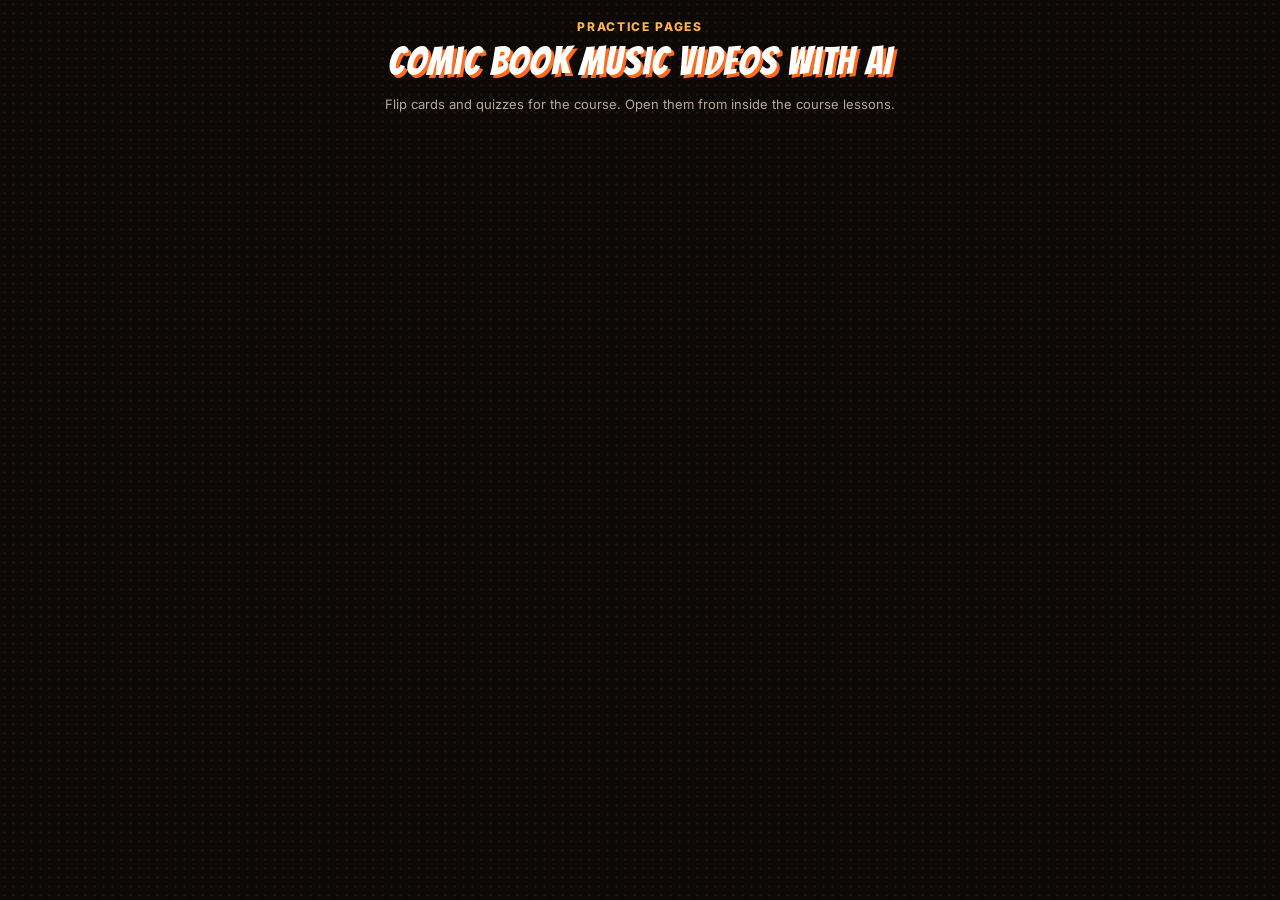
<file: index.html>
<!doctype html>
<html lang="en">
<head>
<meta charset="utf-8">
<meta name="viewport" content="width=device-width, initial-scale=1">
<title>Comic Book Music Videos</title>
<link href="https://fonts.googleapis.com/css2?family=Bangers&family=Inter:wght@400;600;800&display=swap" rel="stylesheet">
<link rel="stylesheet" href="style.css">
</head>
<body>
<div class="wrap">
  <header>
    <div class="kicker">Practice pages</div>
    <h1>Comic Book Music Videos with AI</h1>
    <p class="count">Flip cards and quizzes for the course. Open them from inside the course lessons.</p>
  </header>
</div>
</body>
</html>
</file>
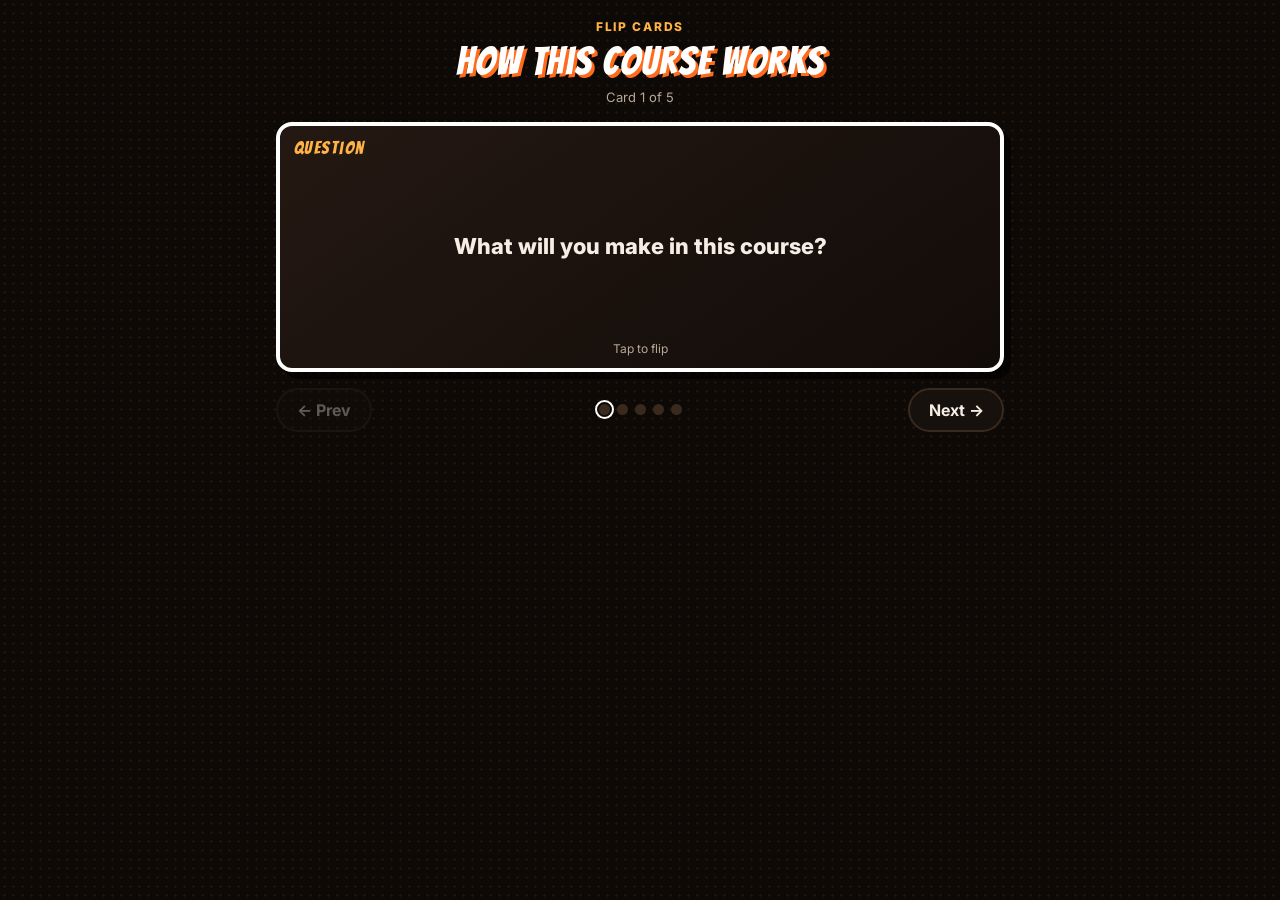
<file: flip.html>
<!doctype html>
<html lang="en">
<head>
<meta charset="utf-8">
<meta name="viewport" content="width=device-width, initial-scale=1">
<title>Flip Cards</title>
<link rel="preconnect" href="https://fonts.googleapis.com">
<link href="https://fonts.googleapis.com/css2?family=Bangers&family=Inter:wght@400;600;800&display=swap" rel="stylesheet">
<link rel="stylesheet" href="style.css">
</head>
<body class="flip">
<div class="wrap">
  <header>
    <div class="kicker">Flip cards</div>
    <h1 id="title">Review</h1>
    <div class="count" id="count"></div>
  </header>
  <div class="stage">
    <button class="card" id="card" aria-live="polite" aria-label="Flip card">
      <div class="inner">
        <div class="face front"><span class="tag">Question</span><p id="front"></p><span class="hint">Tap to flip</span></div>
        <div class="face back"><span class="tag">Answer</span><p id="back"></p></div>
      </div>
    </button>
  </div>
  <nav>
    <button class="nav" id="prev" aria-label="Previous card">&larr; Prev</button>
    <div class="dots" id="dots"></div>
    <button class="nav" id="next" aria-label="Next card">Next &rarr;</button>
  </nav>
</div>
<script src="data.js"></script>
<script>
(function () {
  var key = new URLSearchParams(location.search).get('d') || 'welcome';
  var deck = (window.DECKS || {})[key];
  if (!deck) { document.getElementById('title').textContent = 'Deck not found'; return; }
  var i = 0, seen = {};
  var card = document.getElementById('card');
  document.getElementById('title').textContent = deck.title;
  var dots = document.getElementById('dots');
  deck.cards.forEach(function (_, n) {
    var d = document.createElement('span'); d.className = 'dot'; dots.appendChild(d);
  });
  function show() {
    card.classList.remove('flipped');
    document.getElementById('front').textContent = deck.cards[i][0];
    document.getElementById('back').textContent = deck.cards[i][1];
    document.getElementById('count').textContent = 'Card ' + (i + 1) + ' of ' + deck.cards.length;
    [].forEach.call(dots.children, function (d, n) {
      d.className = 'dot' + (n === i ? ' on' : '') + (seen[n] ? ' seen' : '');
    });
    document.getElementById('prev').disabled = i === 0;
    document.getElementById('next').textContent = i === deck.cards.length - 1 ? 'Start over ↺' : 'Next →';
  }
  card.addEventListener('click', function () {
    card.classList.toggle('flipped'); seen[i] = true;
    dots.children[i].classList.add('seen');
  });
  document.getElementById('prev').onclick = function () { if (i > 0) { i--; show(); } };
  document.getElementById('next').onclick = function () { i = (i + 1) % deck.cards.length; show(); };
  document.addEventListener('keydown', function (e) {
    if (e.key === 'ArrowRight') document.getElementById('next').click();
    if (e.key === 'ArrowLeft') document.getElementById('prev').click();
  });
  show();
})();
</script>
</body>
</html>
</file>
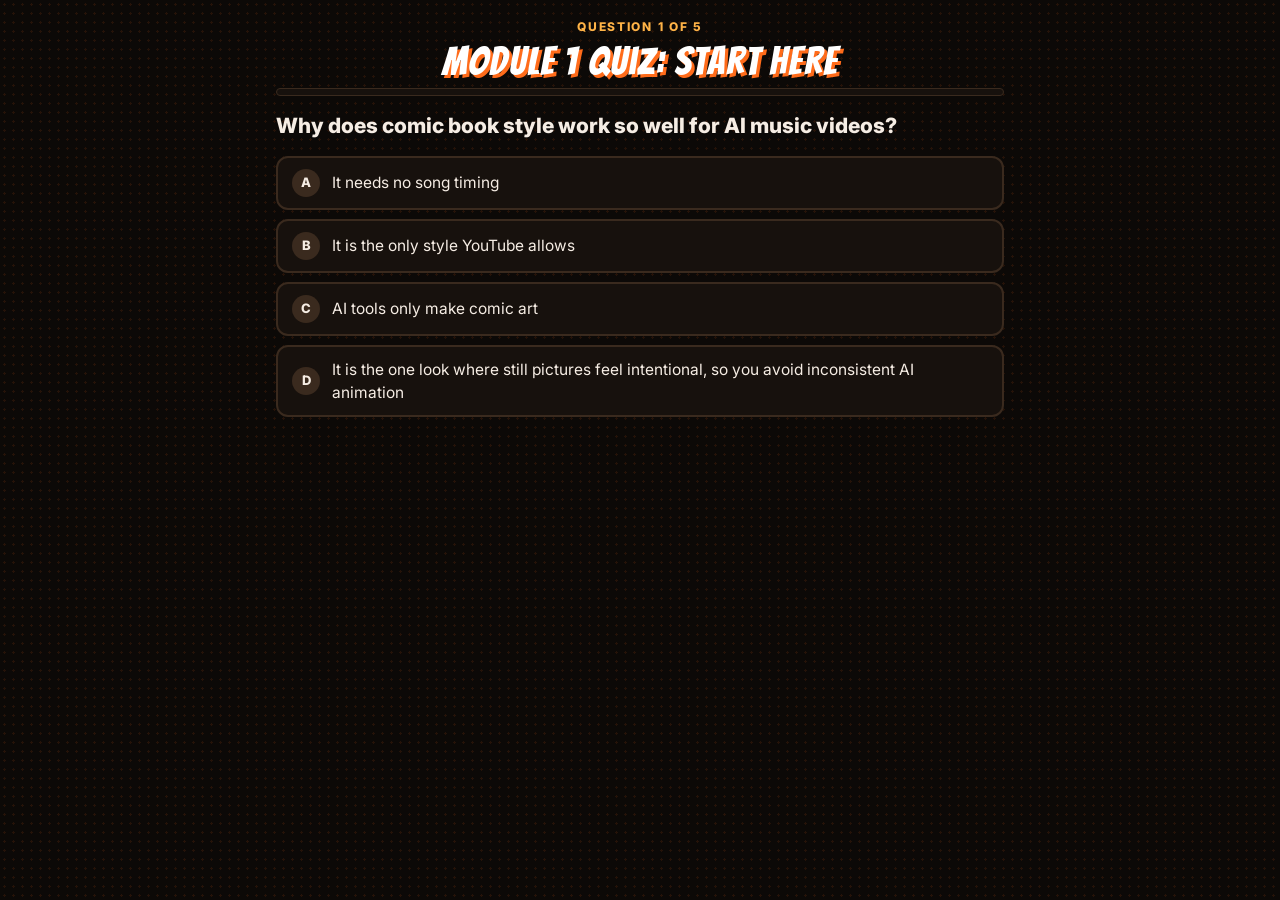
<file: quiz.html>
<!doctype html>
<html lang="en">
<head>
<meta charset="utf-8">
<meta name="viewport" content="width=device-width, initial-scale=1">
<title>Quiz</title>
<link rel="preconnect" href="https://fonts.googleapis.com">
<link href="https://fonts.googleapis.com/css2?family=Bangers&family=Inter:wght@400;600;800&display=swap" rel="stylesheet">
<link rel="stylesheet" href="style.css">
</head>
<body class="quiz">
<div class="wrap">
  <header>
    <div class="kicker" id="kicker">Knowledge check</div>
    <h1 id="title">Quiz</h1>
    <div class="bar"><div class="fill" id="fill"></div></div>
  </header>
  <main id="main"></main>
</div>
<script src="data.js"></script>
<script>
(function () {
  var key = new URLSearchParams(location.search).get('q') || 'm1';
  var quiz = (window.QUIZZES || {})[key];
  var main = document.getElementById('main');
  if (!quiz) { document.getElementById('title').textContent = 'Quiz not found'; return; }
  document.getElementById('title').textContent = quiz.title;
  var i, score, answers;

  function el(tag, cls, text) {
    var e = document.createElement(tag);
    if (cls) e.className = cls;
    if (text != null) e.textContent = text;
    return e;
  }
  function progress() {
    document.getElementById('fill').style.width = (100 * i / quiz.questions.length) + '%';
  }
  // Shuffle answer order on every attempt so the right answer isn't always in the same slot.
  function shuffled(q) {
    var order = q.a.map(function (_, n) { return n; });
    for (var k = order.length - 1; k > 0; k--) {
      var j = Math.floor(Math.random() * (k + 1));
      var tmp = order[k]; order[k] = order[j]; order[j] = tmp;
    }
    return { q: q.q, why: q.why, a: order.map(function (n) { return q.a[n]; }), c: order.indexOf(q.c) };
  }
  function start() { i = 0; score = 0; answers = []; ask(); }

  function ask() {
    progress();
    var item = shuffled(quiz.questions[i]);
    main.innerHTML = '';
    document.getElementById('kicker').textContent = 'Question ' + (i + 1) + ' of ' + quiz.questions.length;
    main.appendChild(el('p', 'question', item.q));
    var list = el('div', 'options');
    var fb = el('div', 'feedback');
    var next = el('button', 'cta', i === quiz.questions.length - 1 ? 'See my score' : 'Next question');
    next.hidden = true;
    item.a.forEach(function (text, n) {
      var b = el('button', 'option');
      b.appendChild(el('span', 'letter', 'ABCD'[n]));
      b.appendChild(el('span', '', text));
      b.onclick = function () {
        [].forEach.call(list.children, function (o) { o.disabled = true; });
        var right = n === item.c;
        if (right) score++;
        answers.push(right);
        b.classList.add(right ? 'right' : 'wrong');
        list.children[item.c].classList.add('right');
        fb.className = 'feedback show ' + (right ? 'ok' : 'no');
        fb.innerHTML = '';
        fb.appendChild(el('strong', '', right ? 'POW! Correct.' : 'Not quite.'));
        fb.appendChild(el('span', '', ' ' + item.why));
        next.hidden = false;
        next.focus();
      };
      list.appendChild(b);
    });
    next.onclick = function () { i++; i < quiz.questions.length ? ask() : finish(); };
    main.appendChild(list);
    main.appendChild(fb);
    main.appendChild(next);
  }

  function finish() {
    progress();
    var pct = Math.round(100 * score / quiz.questions.length);
    var passed = pct >= quiz.pass;
    document.getElementById('kicker').textContent = 'Your result';
    main.innerHTML = '';
    var box = el('div', 'result ' + (passed ? 'pass' : 'fail'));
    box.appendChild(el('div', 'burst', passed ? 'KA-POW!' : 'ALMOST!'));
    box.appendChild(el('div', 'score', score + ' / ' + quiz.questions.length + '  (' + pct + '%)'));
    var finalTest = key === 'final';
    box.appendChild(el('p', '', passed
      ? (finalTest ? 'You passed the course. Mark this lesson complete and start your capstone project.'
                   : 'You passed. Mark this lesson complete and move on to the next module.')
      : 'You need ' + quiz.pass + '% to pass. Review ' + (finalTest ? 'the lessons you missed' : 'the lessons in this module') + ', then try again.'));
    main.appendChild(box);
    var again = el('button', 'cta ghost', 'Retake the quiz');
    again.onclick = start;
    main.appendChild(again);
  }
  start();
})();
</script>
</body>
</html>
</file>
<file: style.css>
:root {
  --ground: #0C0907;
  --panel: #17110D;
  --line: #3A2A1E;
  --accent: #FF6B1A;
  --amber: #FFB347;
  --text: #F6EDE4;
  --muted: #B9A898;
  --ok: #3DDC84;
  --no: #FF4D4D;
}
* { box-sizing: border-box; }
html, body { margin: 0; height: 100%; }
body {
  background: var(--ground);
  background-image: radial-gradient(rgba(255,107,26,.10) 1px, transparent 1.4px);
  background-size: 9px 9px;
  color: var(--text);
  font: 400 16px/1.5 Inter, system-ui, sans-serif;
}
button { font: inherit; color: inherit; }
.wrap { max-width: 760px; margin: 0 auto; padding: 18px 16px 20px; }
header { text-align: center; margin-bottom: 14px; }
.kicker { color: var(--amber); font-weight: 800; font-size: 12px; letter-spacing: .14em; text-transform: uppercase; }
h1 {
  font: 400 clamp(28px, 6vw, 40px)/1.05 Bangers, Impact, sans-serif;
  letter-spacing: .03em; margin: 4px 0 6px; color: #fff;
  text-shadow: 3px 3px 0 var(--accent);
}
.count { color: var(--muted); font-size: 13px; }

/* Flip cards */
.stage { perspective: 1400px; }
.card {
  display: block; width: 100%; height: 250px; padding: 0; border: 0;
  background: none; cursor: pointer;
}
.card .inner {
  position: relative; width: 100%; height: 100%;
  transition: transform .55s cubic-bezier(.3,1.4,.5,1); transform-style: preserve-3d;
}
.card.flipped .inner { transform: rotateY(180deg); }
.face {
  position: absolute; inset: 0; backface-visibility: hidden; -webkit-backface-visibility: hidden;
  display: flex; flex-direction: column; align-items: center; justify-content: center;
  padding: 26px 30px; border-radius: 16px; border: 4px solid #fff; text-align: center;
  box-shadow: 7px 7px 0 rgba(0,0,0,.6);
}
.front { background: linear-gradient(145deg, #241812, #120C09); }
.back { background: linear-gradient(145deg, var(--accent), #C9480A); transform: rotateY(180deg); }
.face p { margin: 0; font-size: clamp(17px, 3.4vw, 22px); font-weight: 600; }
.front p { font-weight: 800; }
.tag {
  position: absolute; top: 12px; left: 14px; font: 400 18px Bangers, Impact, sans-serif;
  letter-spacing: .08em; color: var(--amber);
}
.back .tag { color: #fff; }
.hint { position: absolute; bottom: 10px; font-size: 12px; color: var(--muted); }
nav { display: flex; align-items: center; justify-content: space-between; gap: 10px; margin-top: 16px; }
.nav {
  background: var(--panel); border: 2px solid var(--line); border-radius: 999px;
  padding: 8px 16px; font-weight: 700; cursor: pointer; min-width: 96px;
}
.nav:hover:not(:disabled) { border-color: var(--accent); }
.nav:disabled { opacity: .35; cursor: default; }
.dots { display: flex; gap: 7px; flex-wrap: wrap; justify-content: center; }
.dot { width: 11px; height: 11px; border-radius: 50%; background: var(--line); }
.dot.seen { background: var(--amber); }
.dot.on { outline: 2px solid #fff; outline-offset: 2px; }

/* Quiz */
.bar { height: 8px; background: var(--panel); border-radius: 999px; overflow: hidden; border: 1px solid var(--line); }
.fill { height: 100%; width: 0; background: linear-gradient(90deg, var(--amber), var(--accent)); transition: width .3s; }
.question { font-size: clamp(18px, 3.6vw, 21px); font-weight: 800; margin: 6px 0 14px; }
.options { display: grid; gap: 9px; }
.option {
  display: flex; gap: 12px; align-items: center; text-align: left; width: 100%;
  background: var(--panel); border: 2px solid var(--line); border-radius: 12px;
  padding: 11px 14px; cursor: pointer; font-size: 15.5px;
}
.option:hover:not(:disabled) { border-color: var(--amber); }
.option:disabled { cursor: default; }
.letter {
  flex: none; width: 28px; height: 28px; border-radius: 50%; display: grid; place-items: center;
  background: var(--line); font-weight: 800; font-size: 13px;
}
.option.right { border-color: var(--ok); background: rgba(61,220,132,.12); }
.option.right .letter { background: var(--ok); color: #06210f; }
.option.wrong { border-color: var(--no); background: rgba(255,77,77,.12); }
.option.wrong .letter { background: var(--no); }
.feedback { display: none; margin-top: 12px; padding: 11px 14px; border-radius: 12px; font-size: 15px; }
.feedback.show { display: block; }
.feedback.ok { background: rgba(61,220,132,.12); border-left: 5px solid var(--ok); }
.feedback.no { background: rgba(255,77,77,.10); border-left: 5px solid var(--no); }
.cta {
  margin-top: 14px; background: var(--accent); border: 3px solid #fff; border-radius: 999px;
  padding: 10px 22px; font-weight: 800; cursor: pointer; box-shadow: 4px 4px 0 rgba(0,0,0,.6);
}
.cta.ghost { background: transparent; }
.result { text-align: center; padding: 20px 16px; border-radius: 16px; border: 4px solid #fff; }
.result.pass { background: linear-gradient(145deg, var(--accent), #C9480A); }
.result.fail { background: var(--panel); border-color: var(--amber); }
.burst { font: 400 52px/1 Bangers, Impact, sans-serif; letter-spacing: .04em; text-shadow: 3px 3px 0 #000; }
.score { font-size: 24px; font-weight: 800; margin: 8px 0; }
.quiz main { text-align: left; }
.quiz .cta { display: block; margin-left: auto; margin-right: auto; }

[hidden] { display: none !important; }
</file>
